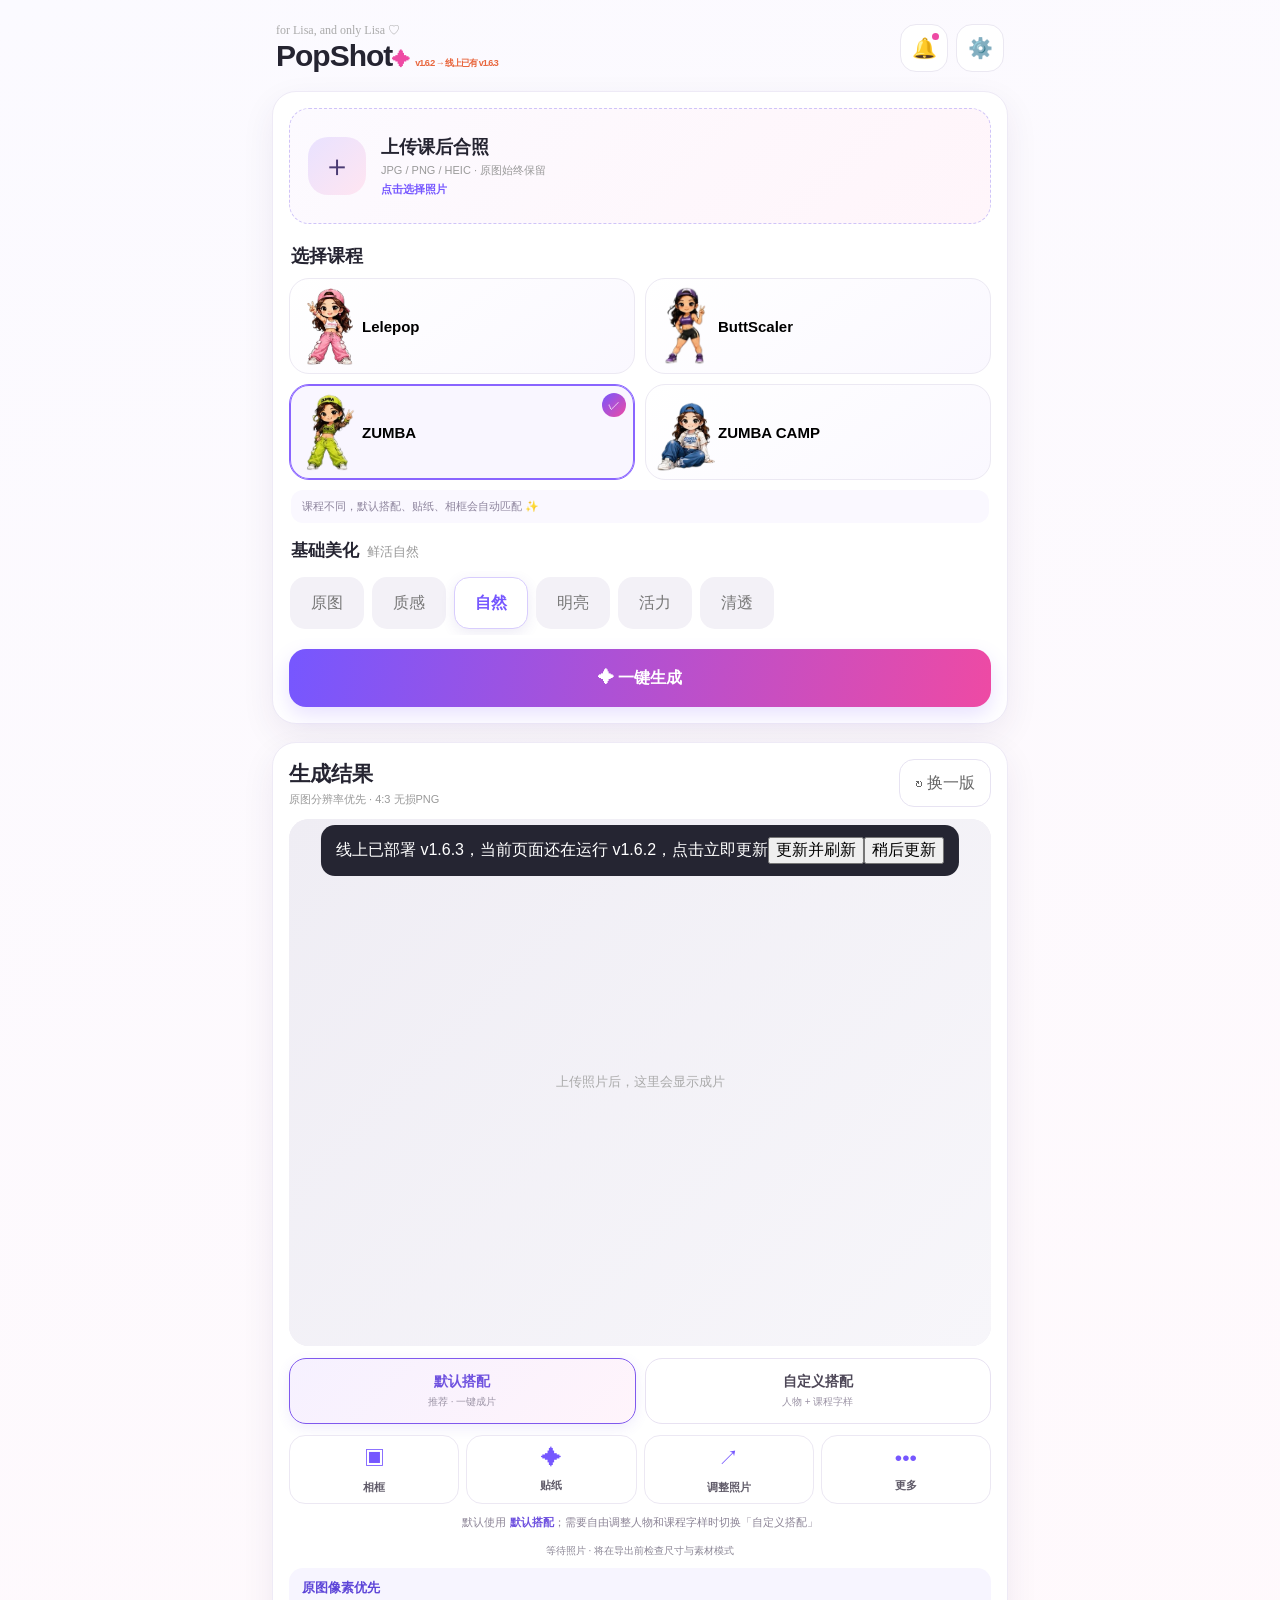
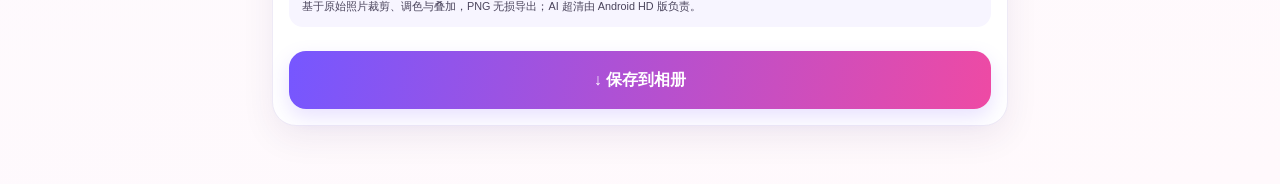
<file: index.html>
<!doctype html>
<html lang="zh-CN">
<head>
<meta charset="utf-8">
<meta name="viewport" content="width=device-width,initial-scale=1,viewport-fit=cover,maximum-scale=1,user-scalable=no">
<meta name="theme-color" content="#7c52ff">
<link rel="manifest" href="./manifest.webmanifest?v=1.4.0">
<link rel="apple-touch-icon" sizes="180x180" href="./public/icons/apple-touch-icon.png?v=1.4.0">
<link rel="icon" type="image/png" sizes="192x192" href="./public/icons/icon-192.png?v=1.4.0">
<link rel="icon" type="image/png" sizes="512x512" href="./public/icons/icon-512.png?v=1.4.0">
<link rel="stylesheet" href="./styles.css?v=1.0.8">
<title>PopShot</title>
</head>
<body>
<div class="shell">
<header class="topbar">
  <div><div class="signature">for Lisa, and only Lisa ♡</div><div class="brand">PopShot<span>✦</span><em id="versionBadge">V17.1</em></div></div>
  <div class="top-actions"><button class="icon-btn" id="updateBtn">🔔<i></i></button><button class="icon-btn" id="settingsBtn">⚙️</button></div>
</header>

<main>
<section class="hero-card">
<label class="dropzone">
  <input type="file" id="photoInput" accept="image/*">
  <div class="upload-deco">＋</div>
  <div class="upload-copy"><strong>上传课后合照</strong><span>JPG / PNG / HEIC · 原图始终保留</span><em>点击选择照片</em></div>
</label>

<div class="section-title">选择课程</div>
<div class="courses" id="courseGrid">
  <button data-course="lelepop" class="course-card">
    <img src="./public/assets/characters/lelepop/lelepop_01.png?v=1.0.3"><span class="course-copy"><strong>Lelepop</strong></span>
  </button>
  <button data-course="buttscaler" class="course-card">
    <img src="./public/assets/characters/buttscaler/buttscaler_01.png?v=1.0.3"><span class="course-copy"><strong>ButtScaler</strong></span>
  </button>
  <button data-course="zumba" class="course-card">
    <img src="./public/assets/characters/zumba/zumba_01.png?v=1.0.3"><span class="course-copy"><strong>ZUMBA</strong></span>
  </button>
  <button data-course="zumba-camp" class="course-card">
    <img src="./public/assets/characters/zumba-camp/zumba_camp_01.png?v=1.0.3"><span class="course-copy"><strong>ZUMBA CAMP</strong></span>
  </button>
</div>
<div class="course-hint">课程不同，默认搭配、贴纸、相框会自动匹配 ✨</div>

<div class="beauty-block">
  <div class="beauty-head"><b>基础美化</b><small id="beautyText">质感</small></div>
  <div class="beauty-scroll">
    <button data-preset="original">原图</button><button data-preset="texture">质感</button><button data-preset="natural">自然</button>
    <button data-preset="bright">明亮</button><button data-preset="vivid">活力</button><button data-preset="clear">清透</button>
  </div>
</div>
<button class="cta" id="generateBtn">✦ 一键生成</button>
</section>

<section class="result-card">
  <div class="result-head"><div><b>生成结果</b><small id="detectStatus">原图分辨率优先 · 4:3 无损PNG</small></div><button class="ghost" id="shuffleBtn">↻ 换一版</button></div>
  <div class="canvas-stage"><canvas id="canvas" width="2525" height="1894"></canvas><div class="canvas-placeholder" id="placeholder">上传照片后，这里会显示成片</div></div>

  <div class="combo-quick" aria-label="搭配方式">
    <button id="finishedQuickBtn" class="combo-quick-btn on"><b>默认搭配</b><small>推荐 · 一键成片</small></button>
    <button id="customQuickBtn" class="combo-quick-btn"><b>自定义搭配</b><small>人物 + 课程字样</small></button>
  </div>
  <div class="tools main-tools four-tools">
    <button id="changeFrameBtn" class="tool-main"><span>▣</span><b>相框</b></button>
    <button id="changeStickerBtn" class="tool-main"><span>✦</span><b>贴纸</b></button>
    <button id="adjustPhotoBtn" class="tool-main"><span>↗</span><b>调整照片</b></button>
    <button id="moreBtn" class="tool-main"><span>•••</span><b>更多</b></button>
  </div>
  <div class="result-tip">默认使用 <b>默认搭配</b>；需要自由调整人物和课程字样时切换「自定义搭配」</div>

  <div class="advanced-panel" id="advancedPanel">
    <div class="advanced-title">更多功能</div>
    <div class="advanced-actions"><button id="beautyBtn">☼ 美化调色</button><button id="layoutBtn">⌗ 布局</button></div>
    <div class="style-row"><b>一键换风格</b><div class="style-pills"><button data-style="energetic">活力</button><button data-style="cool">酷飒</button><button data-style="cute">可爱</button><button data-style="clean">清爽</button><button data-style="y2k">Y2K</button><button data-style="fair">白皙</button><button data-style="cream">奶油</button><button data-style="film">胶片</button></div></div>
    <div class="composition-mode" id="compositionMode"><span>自定义组合布局</span><button data-compose="linked" class="on">顶部组合</button><button data-compose="corner">顶部分开</button></div>
    <div class="manual-edit">
      <div class="manual-hint">自定义组合模式：点选人物 / 标题 / 贴纸后可拖动、缩放和调整层级</div>
      <div class="scale-row" id="scaleRow" style="display:none"><span id="scaleName">大小</span><input type="range" id="scaleRange" min="30" max="320" value="100"><b id="scaleVal">100%</b></div>
      <div class="manual-actions"><button id="backBtn">↓ 后移</button><button id="frontBtn">↑ 前移</button><button id="deleteBtn">隐藏</button><button id="resetLayerBtn">↺ 重置</button></div>
    </div>
    <section class="smart-tools">
      <div class="smart-row"><label>画面丰富度</label><div class="segmented"><button data-density="simple">简洁</button><button data-density="normal">默认</button><button data-density="rich">丰富</button></div></div>
      <div class="edit-shortcuts"><button id="undoBtn">↶ 撤销</button><button id="redoBtn">↷ 重做</button><button id="lockBtn">🔓 锁定</button><button id="favBtn">♡ 收藏</button><button id="resetAllBtn">↺ 重置</button></div>
      <div class="candidate-strip"><button data-candidate="0">A · 清爽</button><button data-candidate="1">B · 平衡</button><button data-candidate="2">C · 海报感</button></div>
    </section>
  </div>

  <div class="export-check" id="exportCheck">等待照片 · 将在导出前检查尺寸与素材模式</div>
  <div class="export-quality-note"><b>原图像素优先</b><br><small>基于原始照片裁剪、调色与叠加，PNG 无损导出；AI 超清由 Android HD 版负责。</small></div>
  <button class="save-btn" id="exportBtn">↓ 保存到相册</button>
</section>

<section class="drawer" id="drawer"><div class="drawer-head"><b id="drawerTitle">快捷调整</b><button id="drawerClose">×</button></div><div id="drawerBody"></div></section>
</main>
</div>

<div class="resume-modal hidden" id="resumeModal"><div class="resume-card"><div class="resume-icon">✦</div><h3>发现上次未完成的作品</h3><p>是否继续上次的编辑？</p><div class="resume-actions"><button id="discardResume">重新开始</button><button id="continueResume" class="resume-continue">继续编辑</button></div></div></div>
<div class="toast hidden" id="updateTip"><span id="updateTipMsg">✨ 素材库有更新</span><button id="forceRefreshBtn" class="hidden">更新并刷新</button><button id="closeUpdateTip">稍后更新</button></div>

<!-- Compatibility hooks retained for the stable rendering engine -->
<div class="hidden">
<button id="changeCharacterBtn"></button><button id="customComboBtn2"></button><button id="finishedComboBtn"></button><button id="customComboBtn"></button>
<button id="comboHubBtn"></button>
</div>
<script src="./app.js?v=1.6.3"></script>
</body></html>
</file>
<file: styles.css>
:root{--purple:#7657ff;--pink:#ee4aa4;--ink:#252431;--muted:#9693a1;--line:#ebe8f2;--soft:#f7f5fb}
*{box-sizing:border-box;-webkit-tap-highlight-color:transparent}
html{background:#fbfaff}
body{margin:0;background:linear-gradient(160deg,#fbfaff,#fff9fc);font-family:-apple-system,BlinkMacSystemFont,"Segoe UI",sans-serif;color:var(--ink);overscroll-behavior-y:none}
button{font:inherit;cursor:pointer;touch-action:manipulation}
.shell{max-width:760px;margin:auto;padding:18px 12px 40px}
.topbar{display:flex;justify-content:space-between;align-items:center;padding:4px 4px 18px}
.signature{font-family:"Snell Roundhand","Brush Script MT",cursive;font-size:12px;color:#aaa}
.brand{font-size:30px;font-weight:900;letter-spacing:-1px}.brand span{color:var(--pink);font-size:18px}.brand em{font-size:9px;color:#aaa;font-style:normal;margin-left:6px}
.top-actions{display:flex;gap:8px}.icon-btn{position:relative;width:48px;height:48px;border:1px solid var(--line);background:#fff;border-radius:16px;font-size:20px}.icon-btn i{position:absolute;width:7px;height:7px;background:var(--pink);border-radius:50%;right:8px;top:8px}
.hero-card,.result-card{background:#fff;border:1px solid #eeeaf6;border-radius:24px;padding:16px;box-shadow:0 12px 34px rgba(50,35,90,.07);margin-bottom:18px}
.dropzone{border:1.5px dashed #cfc4f8;background:linear-gradient(135deg,#fcfaff,#fff5fa);border-radius:20px;min-height:116px;padding:18px;display:flex;align-items:center;gap:15px}
.upload-deco{width:58px;height:58px;display:grid;place-items:center;border-radius:20px;background:linear-gradient(135deg,#e9e2ff,#ffe5f1);font-size:30px;color:#4b3b73;flex:none}
.upload-copy{display:flex;flex-direction:column;gap:4px}.upload-copy strong{font-size:18px}.upload-copy span{font-size:11px;color:#999}.upload-copy em{font-size:11px;color:var(--purple);font-style:normal;font-weight:800}
.section-title{font-size:18px;font-weight:850;margin:20px 2px 10px}
.courses{display:grid;grid-template-columns:1fr 1fr;gap:10px}.course-card{position:relative;min-height:102px;border:1px solid #ece9f3;background:linear-gradient(145deg,#fff,#faf8ff);border-radius:20px;padding:8px;display:flex;align-items:center;text-align:left;overflow:hidden}.course-card img{width:64px;height:78px;object-fit:contain;flex:none}.course-copy{display:flex;flex-direction:column;gap:6px;min-width:0}.course-copy strong{font-size:14px;white-space:nowrap}.course-copy small{font-size:9px;color:#7657ff;background:#f1ecff;padding:4px 7px;border-radius:999px;width:max-content;max-width:100%;white-space:nowrap}.course-card.active{border-color:#8a65ff;box-shadow:inset 0 0 0 1px #8a65ff;background:#f9f6ff}.course-card.active:after{content:"✓";position:absolute;right:8px;top:8px;width:24px;height:24px;border-radius:50%;display:grid;place-items:center;background:linear-gradient(135deg,var(--purple),var(--pink));color:#fff;font-size:12px}
.course-hint{margin:10px 2px 0;padding:9px 11px;border-radius:12px;background:#faf8ff;color:#8d849d;font-size:11px}
.beauty-block{margin-top:16px}.beauty-head{display:flex;align-items:baseline;gap:8px;margin:0 2px 9px}.beauty-head b{font-size:17px}.beauty-head small{color:#999}
.beauty-scroll{height:64px;display:flex;flex-wrap:nowrap;align-items:center;gap:8px;overflow-x:auto;overflow-y:hidden;-webkit-overflow-scrolling:touch;scrollbar-width:none;padding:4px 1px}.beauty-scroll::-webkit-scrollbar{display:none}.beauty-scroll button{flex:0 0 74px;height:52px;border:1px solid transparent;background:#f3f1f7;border-radius:15px;color:#777}.beauty-scroll button.on{background:#fff;border-color:#d8cdfd;color:var(--purple);box-shadow:0 4px 14px rgba(80,55,160,.10);font-weight:800}
.cta,.save-btn{width:100%;border:0;border-radius:17px;background:linear-gradient(100deg,var(--purple),var(--pink));color:#fff;font-weight:900;padding:17px;margin-top:14px;min-height:58px;box-shadow:0 8px 20px rgba(128,88,255,.18);font-size:16px}
.result-head{display:flex;justify-content:space-between;align-items:center;margin-bottom:12px}.result-head b{font-size:21px}.result-head small{display:block;color:#999;font-size:11px;margin-top:4px}.ghost{border:1px solid #e7e3f2;background:#fff;border-radius:15px;padding:12px 15px;color:#666;min-height:48px}
.canvas-stage{position:relative;overflow:hidden;border-radius:20px;background:#eeecf3;aspect-ratio:2525/1894}.canvas-stage canvas{display:block;width:100%;height:100%}.canvas-placeholder{position:absolute;inset:0;display:grid;place-items:center;color:#aaa;font-size:13px;background:linear-gradient(135deg,#efedf4,#f7f6fa)}.canvas-stage.adjusting{outline:3px solid rgba(128,88,255,.42);outline-offset:3px}
.tools.main-tools{display:grid;grid-template-columns:repeat(5,1fr);gap:7px;margin-top:11px}.tool-main{border:1px solid #ece8f3;background:#fff;border-radius:16px;min-height:72px;padding:8px 3px;color:#5f5a68}.tool-main span{display:block;font-size:21px;color:var(--purple);margin-bottom:5px}.tool-main b{font-size:11px}.tool-main:active{transform:scale(.97)}.tool-main.on,#comboHubBtn2{background:#faf8ff}
.result-tip{font-size:11px;color:#8c8496;text-align:center;padding:11px 5px 2px}.result-tip b{color:#6f52df}
.export-check{font-size:10px;color:#8b8695;text-align:center;margin-top:12px}.export-check.ok{color:#4a9c72}
.advanced-panel{display:none;margin-top:12px;padding:12px;background:#f9f8fc;border:1px solid #efedf4;border-radius:16px}.advanced-panel.show{display:block}.advanced-title{font-weight:850;margin-bottom:9px}.advanced-actions{display:grid;grid-template-columns:1fr 1fr;gap:8px}.advanced-actions button{min-height:54px;border:1px solid #e8e3f2;background:#fff;border-radius:14px;color:#6755c7;font-weight:800}
.style-row,.smart-tools,.manual-edit,.composition-mode{margin-top:10px;padding:10px;background:#fff;border:1px solid #efedf4;border-radius:14px}.style-pills,.edit-shortcuts,.candidate-strip{display:flex;gap:6px;flex-wrap:wrap;margin-top:8px}.style-pills button,.edit-shortcuts button,.candidate-strip button,.composition-mode button,.manual-actions button,.segmented button{border:1px solid #e8e3f2;background:#fff;border-radius:11px;padding:9px 10px;font-size:10px;color:#666;min-height:42px}.style-pills button.on,.candidate-strip button.active,.composition-mode button.on,.segmented button.on{border-color:#8b6cff;background:#f2edff;color:#6849e8}
.manual-hint{font-size:10px;color:#8f8f9d;line-height:1.5}.manual-actions{display:grid;grid-template-columns:repeat(4,1fr);gap:6px;margin-top:8px}.scale-row{grid-template-columns:72px 1fr 52px;gap:8px;align-items:center;margin-top:8px;font-size:11px}.smart-row{display:flex;justify-content:space-between;align-items:center;gap:10px;font-size:11px}.segmented{display:flex}
.drawer{position:fixed;left:50%;transform:translateX(-50%);bottom:0;width:min(760px,100%);max-height:84dvh;overflow:auto;background:#fff;border-radius:26px 26px 0 0;box-shadow:0 -16px 45px rgba(30,20,60,.20);padding:18px 16px calc(18px + env(safe-area-inset-bottom));z-index:50;display:none}.drawer.show{display:block}.drawer-head{position:sticky;top:-18px;z-index:3;background:#fff;display:flex;justify-content:space-between;align-items:center;padding:8px 0 12px}.drawer-head b{font-size:20px}.drawer-head button{border:0;background:#f2f0f6;border-radius:50%;width:48px;height:48px;font-size:20px}
.combo-mode-tabs{display:grid;grid-template-columns:1fr 1fr;gap:8px;margin-bottom:14px}.combo-mode-tabs button{min-height:54px;border-radius:15px;border:1px solid #e7e3f0;background:#f7f5fb;font-weight:800}.combo-mode-tabs button.on{background:linear-gradient(135deg,#7a52ff,#e6419d);color:#fff;border-color:transparent}.combo-mode-tabs button:first-child:after{content:"推荐";font-size:8px;background:#ff5a9e;color:#fff;border-radius:999px;padding:2px 5px;margin-left:4px;vertical-align:top}
.asset-picker{display:grid;grid-template-columns:repeat(3,1fr);gap:10px}.asset-option{min-height:94px;border:1px solid #eee9f4;background:#fff;border-radius:15px;padding:6px;overflow:hidden}.asset-option img{display:block;width:100%;height:86px;object-fit:contain}.asset-option.on{border-color:#7d5cff;box-shadow:inset 0 0 0 1px #7d5cff;background:#f8f5ff}.title-option{font-size:15px;font-weight:800}
.wide-btn{width:100%;min-height:54px;border:1px solid #e7e3f0;background:#fff;border-radius:15px;margin:6px 0;font-weight:800;color:#654fd0}
.adjust-tip{font-size:11px;color:#827b90;line-height:1.65;background:#faf8ff;border-radius:12px;padding:10px;margin-bottom:10px}.slider-row,.range-row{display:grid;grid-template-columns:74px 1fr 48px;gap:9px;align-items:center;margin:14px 0;font-size:11px}.slider-row input,.range-row input{width:100%}
.sticker-tabs{display:flex;gap:7px;overflow-x:auto;scrollbar-width:none;padding:3px 0 10px}.sticker-tabs::-webkit-scrollbar{display:none}.sticker-tabs button{flex:none;min-height:44px;border:1px solid #e8e3f1;background:#fff;border-radius:999px;padding:8px 14px;color:#666}.sticker-tabs button.on{background:#f0ebff;color:#6848e8;border-color:#8262ff;font-weight:800}.sticker-grid{display:grid;grid-template-columns:repeat(4,1fr);gap:9px}.sticker-option{border:1px solid #eee9f4;background:#fff;border-radius:14px;min-height:82px;display:grid;place-items:center;padding:8px}.sticker-option img{width:58px;height:58px;object-fit:contain}.sticker-option.on{border-color:#7d5cff;background:#f8f5ff}
.beauty-preset-grid{display:grid;grid-template-columns:repeat(3,1fr);gap:8px}.beauty-preset-grid button{min-height:48px;border:1px solid #e8e3f2;background:#fff;border-radius:12px}.beauty-preset-grid button.on{border-color:#8262ff;background:#f0ebff;color:#6848e8}
.crop-actions{display:grid;grid-template-columns:1fr 1fr 1fr;gap:7px}.primary-mini{border:0;background:linear-gradient(100deg,var(--purple),var(--pink));color:#fff;border-radius:12px;padding:10px}
.toast{position:fixed;left:50%;bottom:24px;transform:translateX(-50%);background:#252532;color:#fff;padding:12px 15px;border-radius:14px;z-index:80}.hidden{display:none!important}
.resume-modal{position:fixed;inset:0;background:rgba(26,20,40,.36);backdrop-filter:blur(8px);display:grid;place-items:center;z-index:99}.resume-card{width:min(360px,92vw);background:#fff;border-radius:24px;padding:24px;text-align:center}.resume-icon{width:50px;height:50px;border-radius:16px;margin:auto;display:grid;place-items:center;background:linear-gradient(135deg,#7b5cff,#ee63a9);color:#fff}.resume-actions{display:grid;grid-template-columns:1fr 1fr;gap:8px}.resume-actions button{min-height:48px;border:1px solid #eae6f3;background:#fff;border-radius:12px}
@media(max-width:430px){
 .shell{padding:12px 8px 30px}.hero-card,.result-card{padding:13px;border-radius:21px}.brand{font-size:27px}
 .courses{gap:8px}.course-card{min-height:94px;padding:6px}.course-card img{width:54px;height:70px}.course-copy strong{font-size:12px}.course-copy small{font-size:8px;padding:3px 5px}
 .tools.main-tools{gap:5px}.tool-main{min-height:70px}.tool-main span{font-size:19px}.tool-main b{font-size:10px}
 .asset-picker{grid-template-columns:repeat(2,1fr)}.sticker-grid{grid-template-columns:repeat(4,1fr)}
}

.frame-grid{display:grid;grid-template-columns:repeat(3,1fr);gap:10px}.frame-option{border:1px solid #ece8f3;background:#fff;border-radius:15px;padding:7px;min-height:112px}.frame-option.on{border-color:#7d5cff;background:#f8f5ff}.frame-option b{display:block;font-size:10px;color:#777;margin-top:5px}.frame-preview{display:block;height:76px;border-radius:10px;background:#f7f5fa;border:5px solid #eee}.fp-1{border-color:#ff5ba7}.fp-2{border-color:#7657ff}.fp-3{border-color:#ffbd3d}.fp-4{border-style:dashed;border-color:#7657ff}.fp-5{border-color:#222}.fp-6{border-color:#ff8b62}.fp-7{border-color:#63c5da}.fp-8{border-color:#e6b8ff}.fp-9{border-style:double;border-color:#ff5ba7}.fp-10{border-style:dotted;border-color:#7657ff}.fp-11{border-color:#d6b45d}

/* v17.1 interaction stability */
button{touch-action:manipulation;-webkit-tap-highlight-color:transparent}
.tool-main,.ghost,.icon-btn,.wide-btn,.resume-actions button,.combo-mode-tabs button{min-height:48px}
.sticker-option{min-height:92px;gap:5px;grid-template-rows:1fr auto}.sticker-option .sticker-name{display:block;font-size:11px;line-height:1.15;color:#666;word-break:break-word}.sticker-option.text-only{grid-template-rows:1fr;font-weight:700;font-size:13px;padding:12px}.sticker-option.text-only .sticker-name{font-size:13px;color:#4b4656}
.combo-mode-tabs{position:sticky;top:0;z-index:2;background:#fff;padding:4px 0 10px}
@media(max-width:520px){.tool-main{min-height:76px}.ghost{min-width:108px;min-height:52px}.drawer-head button{width:52px;height:52px}.combo-mode-tabs button{min-height:52px}}

.combo-quick{display:grid;grid-template-columns:1fr 1fr;gap:9px;margin-top:12px}.combo-quick-btn{min-height:66px;border:1px solid #e8e2f2;border-radius:17px;background:#fff;color:#4e4858;padding:8px 6px;touch-action:manipulation}.combo-quick-btn b{display:block;font-size:14px}.combo-quick-btn small{display:block;margin-top:4px;font-size:10px;color:#9b93a5}.combo-quick-btn.on{border:1.5px solid #8059ee;background:linear-gradient(135deg,#f6f1ff,#fff4fb);box-shadow:0 4px 13px rgba(111,82,223,.10)}.combo-quick-btn.on b{color:#6f52df}.tools.main-tools.four-tools{grid-template-columns:repeat(4,1fr)}
@media(max-width:520px){.combo-quick-btn{min-height:72px}.combo-quick-btn b{font-size:15px}.combo-quick-btn small{font-size:10px}}

/* V17.4 课程卡片：只保留课程名，增大可点击区域 */
.course-card{touch-action:manipulation;min-height:96px}
.course-card .course-copy{justify-content:center}
.course-card .course-copy strong{font-size:15px}
.course-card .course-copy small{display:none!important}
.course-card.is-switching{opacity:.78}

/* V1.0.3 草稿弹窗修复 */
.resume-actions #discardResume,
.resume-actions #continueResume,
.resume-actions .resume-continue{
  min-height:50px!important;font-weight:800!important;border:1px solid #e7e3f0!important;
}
.resume-actions #discardResume{color:#403c49!important;background:#fff!important}
.resume-actions #continueResume,
.resume-actions .resume-continue{
  color:#fff!important;background:linear-gradient(100deg,#7657ff,#ee4aa4)!important;border-color:transparent!important;
}

/* V1.0.3 iOS/PWA 上传修复：真实 file input 覆盖整个上传区，避免 display:none 在部分 WebApp 环境失效 */
.dropzone{position:relative;cursor:pointer;touch-action:manipulation}
.dropzone #photoInput{
  position:absolute!important;
  inset:0!important;
  width:100%!important;
  height:100%!important;
  opacity:0!important;
  display:block!important;
  cursor:pointer!important;
  z-index:5!important;
}
.dropzone .upload-deco,.dropzone .upload-copy{pointer-events:none}

.export-quality-note{
  margin:10px 0;padding:11px 13px;border-radius:14px;
  background:#f7f5ff;color:#4a445c;font-size:13px;line-height:1.45;
}
.export-quality-note b{color:#5d45d8}
</file>
